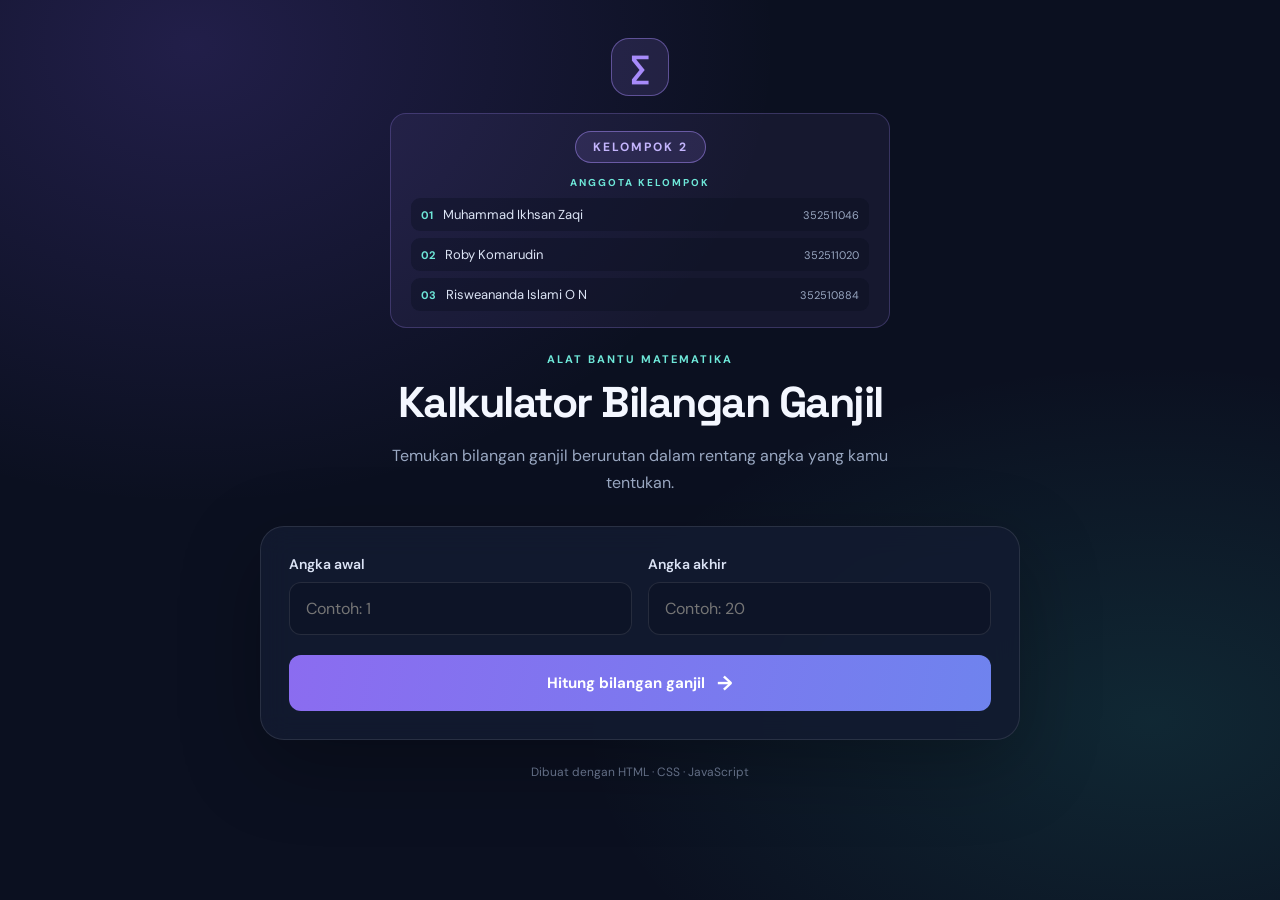
<file: index.html>
<!DOCTYPE html>
<html lang="id">
<head>
<meta charset="UTF-8">
<meta name="viewport" content="width=device-width, initial-scale=1.0">
<meta name="description" content="Kalkulator bilangan ganjil berurutan - Kelompok 2">
<title>Kalkulator Bilangan Ganjil | Kelompok 2</title>
<style>
@import url('https://fonts.googleapis.com/css2?family=DM+Sans:wght@400;500;600;700&family=Space+Grotesk:wght@500;600;700&display=swap');
:root{color-scheme:dark;--bg:#0b1020;--muted:#9aa8c2;--text:#f4f7ff;--accent:#a78bfa;--accent2:#6ee7d8;--line:rgba(255,255,255,.10)}
*{box-sizing:border-box}
body{margin:0;min-height:100vh;padding:38px 18px;background:radial-gradient(ellipse at 15% 5%,rgba(124,88,238,.20),transparent 38%),radial-gradient(ellipse at 90% 80%,rgba(52,211,193,.12),transparent 35%),var(--bg);color:var(--text);font-family:'DM Sans',sans-serif}
.container{width:min(760px,100%);margin:0 auto}.header{text-align:center;margin-bottom:30px}
.logo{display:grid;place-items:center;width:58px;height:58px;margin:0 auto 17px;border:1px solid rgba(167,139,250,.45);border-radius:18px;background:rgba(167,139,250,.13);color:var(--accent);font:700 32px 'Space Grotesk',sans-serif}
.group-info{width:min(500px,100%);margin:0 auto 24px;padding:17px 20px 16px;border:1px solid rgba(167,139,250,.24);border-radius:16px;background:rgba(167,139,250,.07)}
.group-badge{display:inline-block;padding:7px 17px;border:1px solid rgba(167,139,250,.5);border-radius:20px;background:rgba(167,139,250,.13);color:#c4b5fd;font-size:12px;font-weight:700;letter-spacing:2px}
.group-label{margin:13px 0 9px;color:var(--accent2);font-size:10px;font-weight:700;letter-spacing:2px}
.members{display:grid;gap:7px;text-align:left}.members p{display:flex;align-items:center;gap:10px;margin:0;padding:8px 10px;border-radius:9px;background:rgba(8,14,29,.38);color:#dce4f5;font-size:13px}
.members p span{color:var(--accent2);font-size:11px;font-weight:700}.members p small{margin-left:auto;color:var(--muted);font-size:11px;white-space:nowrap}
.eyebrow{margin:0 0 9px;color:var(--accent2);font-size:11px;font-weight:700;letter-spacing:2px}h1,h2{font-family:'Space Grotesk',sans-serif}
h1{margin:0;font-size:clamp(30px,6vw,43px);letter-spacing:-1.5px}.subtitle{max-width:520px;margin:12px auto 0;color:var(--muted);line-height:1.7}
.panel{padding:28px;border:1px solid var(--line);border-radius:24px;background:rgba(19,27,48,.88);box-shadow:0 24px 80px rgba(0,0,0,.28);backdrop-filter:blur(14px)}
.form-grid{display:grid;grid-template-columns:1fr 1fr;gap:16px}label span{display:block;margin-bottom:9px;color:#dbe3f5;font-size:14px;font-weight:600}
input{width:100%;padding:15px 16px;border:1px solid var(--line);border-radius:12px;outline:none;background:#0d1427;color:var(--text);font:inherit;font-size:16px}
input:focus{border-color:var(--accent);box-shadow:0 0 0 3px rgba(167,139,250,.13)}
button{display:flex;align-items:center;justify-content:center;gap:12px;width:100%;margin-top:20px;padding:15px;border:0;border-radius:12px;background:linear-gradient(100deg,#8b6cf0,#6f83ee);color:white;font:700 15px 'DM Sans',sans-serif;cursor:pointer;transition:transform .2s,filter .2s}
button:hover{transform:translateY(-2px);filter:brightness(1.1)}button span{font-size:20px}
.alert{display:none;margin-top:18px;padding:13px 15px;border:1px solid rgba(248,113,113,.3);border-radius:10px;background:rgba(248,113,113,.10);color:#fecaca}
.results{display:none;margin-top:30px;padding-top:25px;border-top:1px solid var(--line)}
.result-heading{display:flex;justify-content:space-between;align-items:center;gap:12px}h2{margin:0;font-size:21px}
.count{padding:7px 11px;border-radius:99px;background:rgba(110,231,216,.12);color:var(--accent2);font-size:12px;font-weight:700;white-space:nowrap}
.number-list{display:flex;flex-wrap:wrap;gap:9px;margin-top:20px}.number{min-width:46px;padding:11px 13px;border:1px solid rgba(167,139,250,.25);border-radius:10px;background:rgba(167,139,250,.10);color:#d9ccff;text-align:center;font-weight:700}
.empty{color:var(--muted)}.summary{display:grid;grid-template-columns:1fr 1fr;gap:12px;margin-top:22px}
.summary-card{padding:17px;border:1px solid var(--line);border-radius:13px;background:rgba(7,12,25,.45)}
.summary-card span{display:block;margin-bottom:7px;color:var(--muted);font-size:12px}.summary-card strong{font:700 25px 'Space Grotesk',sans-serif;color:var(--accent2)}
footer{padding:24px 0 0;color:#6f7c96;text-align:center;font-size:12px}
@media(max-width:560px){body{padding:30px 14px}.group-info{padding:15px 12px}.members p{font-size:12px;gap:7px}.members p small{font-size:10px}.panel{padding:20px}.form-grid,.summary{grid-template-columns:1fr}.result-heading{align-items:flex-start;flex-direction:column}}
</style>
</head>
<body>
<main class="container">
<header class="header">
<div class="logo">∑</div>
<section class="group-info" aria-label="Identitas kelompok">
<span class="group-badge">KELOMPOK 2</span>
<p class="group-label">ANGGOTA KELOMPOK</p>
<div class="members">
<p><span>01</span> Muhammad Ikhsan Zaqi <small>352511046</small></p>
<p><span>02</span> Roby Komarudin <small>352511020</small></p>
<p><span>03</span> Risweananda Islami O N <small>352510884</small></p>
</div>
</section>
<p class="eyebrow">ALAT BANTU MATEMATIKA</p>
<h1>Kalkulator Bilangan Ganjil</h1>
<p class="subtitle">Temukan bilangan ganjil berurutan dalam rentang angka yang kamu tentukan.</p>
</header>
<section class="panel">
<form id="calcForm">
<div class="form-grid">
<label><span>Angka awal</span><input id="awal" type="number" step="1" placeholder="Contoh: 1" required></label>
<label><span>Angka akhir</span><input id="akhir" type="number" step="1" placeholder="Contoh: 20" required></label>
</div>
<button type="submit">Hitung bilangan ganjil <span>→</span></button>
</form>
<div class="alert" id="error" role="alert"></div>
<div class="results" id="results">
<div class="result-heading"><div><p class="eyebrow">HASIL PERHITUNGAN</p><h2>Bilangan ganjil ditemukan</h2></div><span class="count" id="count"></span></div>
<div class="number-list" id="numberList"></div>
<div class="summary">
<div class="summary-card"><span>Jumlah bilangan</span><strong id="jumlah">0</strong></div>
<div class="summary-card"><span>Total penjumlahan</span><strong id="total">0</strong></div>
</div>
</div>
</section>
<footer>Dibuat dengan HTML · CSS · JavaScript</footer>
</main>
<script>
document.getElementById('calcForm').addEventListener('submit', function(event) {
  event.preventDefault();
  const awalRaw = document.getElementById('awal').value;
  const akhirRaw = document.getElementById('akhir').value;
  const awal = Number(awalRaw);
  const akhir = Number(akhirRaw);
  const error = document.getElementById('error');
  const results = document.getElementById('results');
  error.style.display = 'none';
  results.style.display = 'none';

  if (awalRaw === '' || akhirRaw === '' || !Number.isSafeInteger(awal) || !Number.isSafeInteger(akhir)) {
    error.textContent = 'Masukkan angka bulat yang valid pada kedua kolom.';
    error.style.display = 'block';
    return;
  }
  if (awal > akhir) {
    error.textContent = 'Angka awal harus lebih kecil atau sama dengan angka akhir.';
    error.style.display = 'block';
    return;
  }
  if (akhir - awal > 100000) {
    error.textContent = 'Rentang terlalu besar. Gunakan rentang maksimal 100.000 angka.';
    error.style.display = 'block';
    return;
  }

  const bilangan = [];
  let total = 0;
  for (let angka = awal; angka <= akhir; angka++) {
    if (Math.abs(angka % 2) === 1) {
      bilangan.push(angka);
      total += angka;
    }
  }
  document.getElementById('count').textContent = bilangan.length + ' angka';
  document.getElementById('jumlah').textContent = bilangan.length.toLocaleString('id-ID');
  document.getElementById('total').textContent = total.toLocaleString('id-ID');
  const list = document.getElementById('numberList');
  list.replaceChildren();
  if (bilangan.length === 0) {
    const empty = document.createElement('p');
    empty.className = 'empty';
    empty.textContent = 'Tidak ada bilangan ganjil dalam rentang tersebut.';
    list.appendChild(empty);
  } else {
    bilangan.forEach(function(n) {
      const item = document.createElement('span');
      item.className = 'number';
      item.textContent = n.toLocaleString('id-ID');
      list.appendChild(item);
    });
  }
  results.style.display = 'block';
});
</script>
</body>
</html>
</file>
